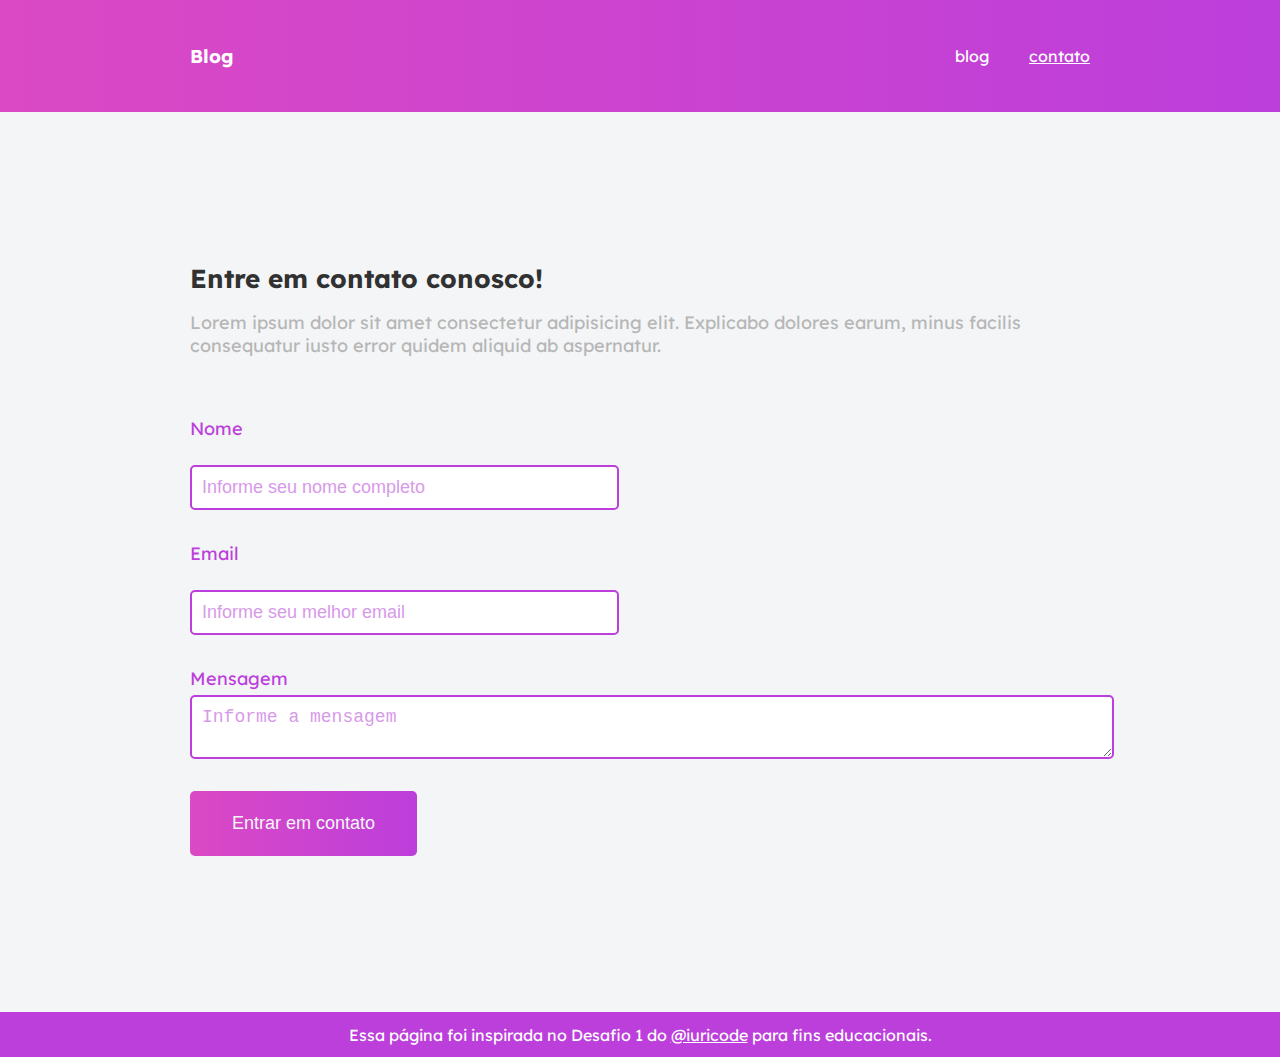
<file: contato.html>
<!DOCTYPE html>
<html lang="pt-br">

<head>
    <meta charset="UTF-8">
    <meta http-equiv="X-UA-Compatible" content="IE=edge">
    <meta name="viewport" content="width=device-width, initial-scale=1.0">

    <link rel="stylesheet" href="./css/style.css" >
    <link rel="stylesheet" href="./css/contato.css">

    <title>Contato</title>
</head>

<body>
    <header>
        <nav class="box-grid">
            <h3>Blog</h3>
            <ul>
                <li><a href="./index.html">blog</a></li>
                <li><a class="link-ativo" href="#">contato</a></li>
            </ul>
        </nav>

        <main class="box-grid">
            <Section class="box-forms">
                <div class="box-tittle-info">
                    <h1>
                        Entre em contato conosco!
                    </h1>
                    <p>
                        Lorem ipsum dolor sit amet consectetur adipisicing elit. Explicabo dolores earum, minus facilis
                        consequatur iusto error quidem aliquid ab aspernatur.
                    </p>
                </div>

                <form class="form-informations">
                    <div class="input-forms">
                        <div class="email-senha">
                            <label for="name">Nome</label><br>
                            <input type="text" placeholder="Informe seu nome completo">
                        </div>
                        <div class="email-senha">
                            
                            <label for="email">Email</label><br>
                            <input type="email" placeholder="Informe seu melhor email">
                        </div>
                        <div class="email-senha input-textarea">
                            <label for="mensagem-usuario">Mensagem</label>
                            <textarea name="about" id="firstextarea" cols="30" rows="2" placeholder="Informe a mensagem "></textarea>
                        </div>
                    </div>
                    <button class="button-form" type="submit" onclick="clicarBotao()">Entrar em contato</button>
                </form>
            </Section>
        </main>

        <footer>
            <p class="box-grid"> Essa página foi inspirada no Desafio 1 do <a class="link-ativo"
                    href="https://github.com/iuricode" target="_blank">@iuricode</a>
                para fins educacionais.</p>
        </footer>
    </header>

    <script type="text/Javascript">
        function clicarBotao() {
            alert("Mensagem enviada com sucesso!!")
        }
        
    </script>
</body>

</html>
</file>
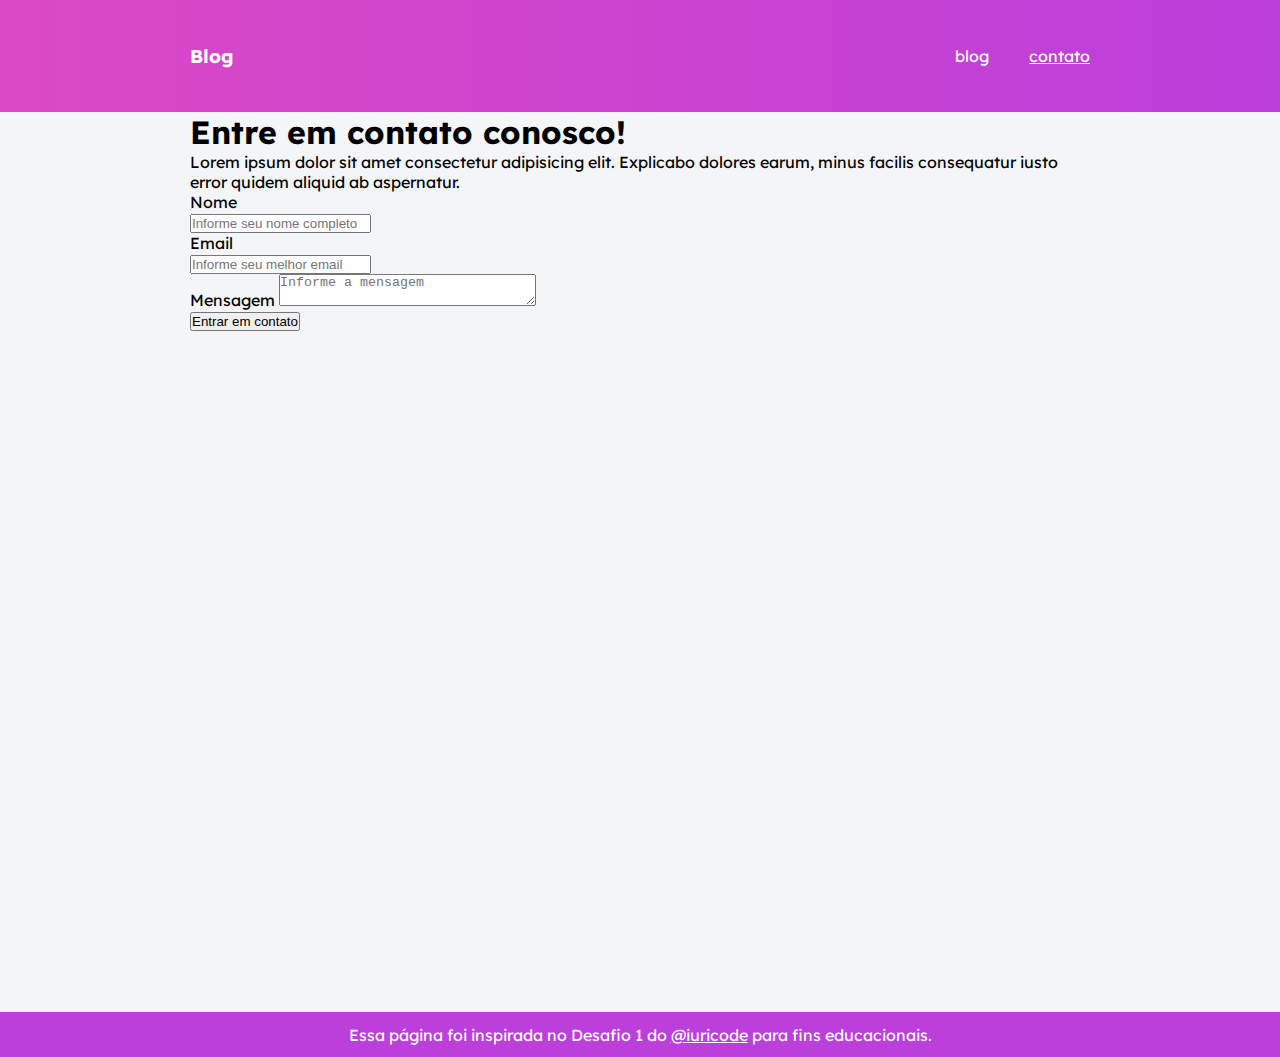
<file: pages/contato.html>
<!DOCTYPE html>
<html lang="pt-br">

<head>
    <meta charset="UTF-8">
    <meta http-equiv="X-UA-Compatible" content="IE=edge">
    <meta name="viewport" content="width=device-width, initial-scale=1.0">

    <link rel="stylesheet" href="../css/style.css" >
    <link rel="Javascript" href="../css/contato.css">

    <title>Contato</title>
</head>

<body>
    <header>
        <nav class="box-grid">
            <h3>Blog</h3>
            <ul>
                <li><a href="../index.html">blog</a></li>
                <li><a class="link-ativo" href="#">contato</a></li>
            </ul>
        </nav>

        <main class="box-grid">
            <Section class="box-forms">
                <div class="box-tittle-info">
                    <h1>
                        Entre em contato conosco!
                    </h1>
                    <p>
                        Lorem ipsum dolor sit amet consectetur adipisicing elit. Explicabo dolores earum, minus facilis
                        consequatur iusto error quidem aliquid ab aspernatur.
                    </p>
                </div>

                <form class="form-informations">
                    <div class="input-forms">
                        <div class="email-senha">
                            <label for="name">Nome</label><br>
                            <input type="text" placeholder="Informe seu nome completo">
                        </div>
                        <div class="email-senha">
                            
                            <label for="email">Email</label><br>
                            <input type="email" placeholder="Informe seu melhor email">
                        </div>
                        <div class="email-senha input-textarea">
                            <label for="mensagem-usuario">Mensagem</label>
                            <textarea name="about" id="firstextarea" cols="30" rows="2" placeholder="Informe a mensagem "></textarea>
                        </div>
                    </div>
                    <button class="button-form" type="submit" onclick="clicarBotao()">Entrar em contato</button>
                    <p id="return-message"></p>
                </form>
            </Section>
        </main>

        <footer>
            <p class="box-grid"> Essa página foi inspirada no Desafio 1 do <a class="link-ativo"
                    href="https://github.com/iuricode" target="_blank">@iuricode</a>
                para fins educacionais.</p>
        </footer>
    </header>

    <script type="text/Javascript">

        function clicarBotao() {

            var txt;

            if (confirm ("Deseja mesmo cadastrar os valores?")) {
                txt = "Formulário cadastrado com sucesso";
            }else{
                txt = "Envio de formulário cancelado";
            }
            document.getElementById("return-message").innerHTML = txt;
        }
    </script>
</body>

</html>
</file>
<file: css/contato.css>
@import url('https://fonts.googleapis.com/css2?family=Lexend+Deca:wght@100;200;300;400;500;600;700;800;900&display=swap');
    
.box-forms {
    padding-top: 150px;
}

.box-tittle-info>h1{
    color: #313131;
    font-size: 26px;
    margin-bottom:16px;
}

.box-tittle-info>p {
    color: #b6b6b6;
    font-size: 18px;
}

.form-informations {
    margin-top: 60px ;
}

.input-forms {
    flex-wrap: wrap;
    margin-bottom: 32px;
}

.email-senha {
    width: 45%;
    display: flex;
    flex-direction: column;
    align-items: flex-start;
    margin-bottom: 32px;
}

.input-textarea {
    width: 100%;
}

.email-senha>label {
    font-size: 18px;
    margin-bottom: 5px;
    color: #BC3FDB;
}

.email-senha>input, .email-senha>textarea {
    width: 100%;
    padding: 10px;
    font-size: 18px;
    border-radius: 5px;
    border: 2px solid #BC3FDB;
    background-color: white;
    color: #852D9B;
}

.email-senha>input::placeholder, .email-senha>textarea::placeholder {
    color: #D79AE9;
}

.email-senha>input:focus, .email-senha>textarea:focus {
    outline: none;
    border-color: #852D9B;
}

.input_textarea>textarea {
    resize: none;
    height: 150px;
}

.button-form {
    font-size: 18px;
    padding: 22px 42px;
    background: linear-gradient(90deg, #DB49C4 0%, #BC3EDB 100%);
    border-radius: 5px;
    border: none;
    color: #f3f5f7;
}

.button-form:hover {
    opacity: 0.7;
    cursor: pointer;
}
</file>
<file: css/style.css>
@import url('https://fonts.googleapis.com/css2?family=Lexend+Deca:wght@100;200;300;400;500;600;700;800;900&display=swap');
/* control + ; = comenta linha selecionada */
/* Reset do CSS padrão */
*{
    margin: 0;
    padding: 0;
}

body{
    font-family: 'Lexend Deca', sans-serif;
    background-color: #F3F5F7;
}

ul{
    list-style-type: none;
    display: flex;
    justify-content: space-between;
    width: 15%;
}

/* Fazendo nosso "embrulho" a partir do grid no nosso layout */
.box-grid{
    width: 900px;
    /* margin: 0 auto => centraliza o conteúdo horizontalmente (eixo x) */
    /* margin-top: 0; margin-bottom: 0; margin-left: auto; margin-right: auto; */
    margin: 0 auto;

    /* border: 2px solid black; */
}

/* Estilização do menu */
nav{
    display: flex;
    width: 100%;
    height: 100%;
    justify-content: space-between;
    align-items: center;
    color: #ffffff;
}

header{
    width: 100%;
    height: 112px;
    background: linear-gradient(90deg, #DB49C4 0%, #BC3EDB 100%);
}

a{
    text-decoration: none;
    color: inherit;
}

.link-ativo{
    text-decoration: underline;
}
/* Fim estilização do menu */

/* Estilização conteúdo principal */
main{
    background-color: #F3F5F7;
    min-height: 100vh;
}

.artigo{
    background-color: #ffffff;
    padding: 30px;
    margin: 64px 0;
    border-radius: 5px;
}

.cabecalho-artigo{
    display: flex;
    justify-content: space-between;
    margin-bottom: 30px;
}

.cabecalho-data{
    color: #B6B6B6;
    font-size: 1em;
}

.cabecalho-icone{
    font-size: 1.5em;
    color: #BC3FDB;
}

.conteudo-titulo{
    margin-bottom: 10px;
    font-size: 1.6em;
    color: #313131;
    font-weight: 500;
}

.conteudo-paragrafo{
    color: #B6B6B6;
    font-size: 1.1em;
    line-height: 1.5em;
    font-weight: 400;
}

/* Fim estilização conteúdo principal */

/* Estilização rodapé */
footer{
    background-color: #BC3EDB;
    height: 45px;
    display: flex;
    justify-content: center;
    align-items: center;
    text-align: center;
    color: #ffffff;
}
</file>
